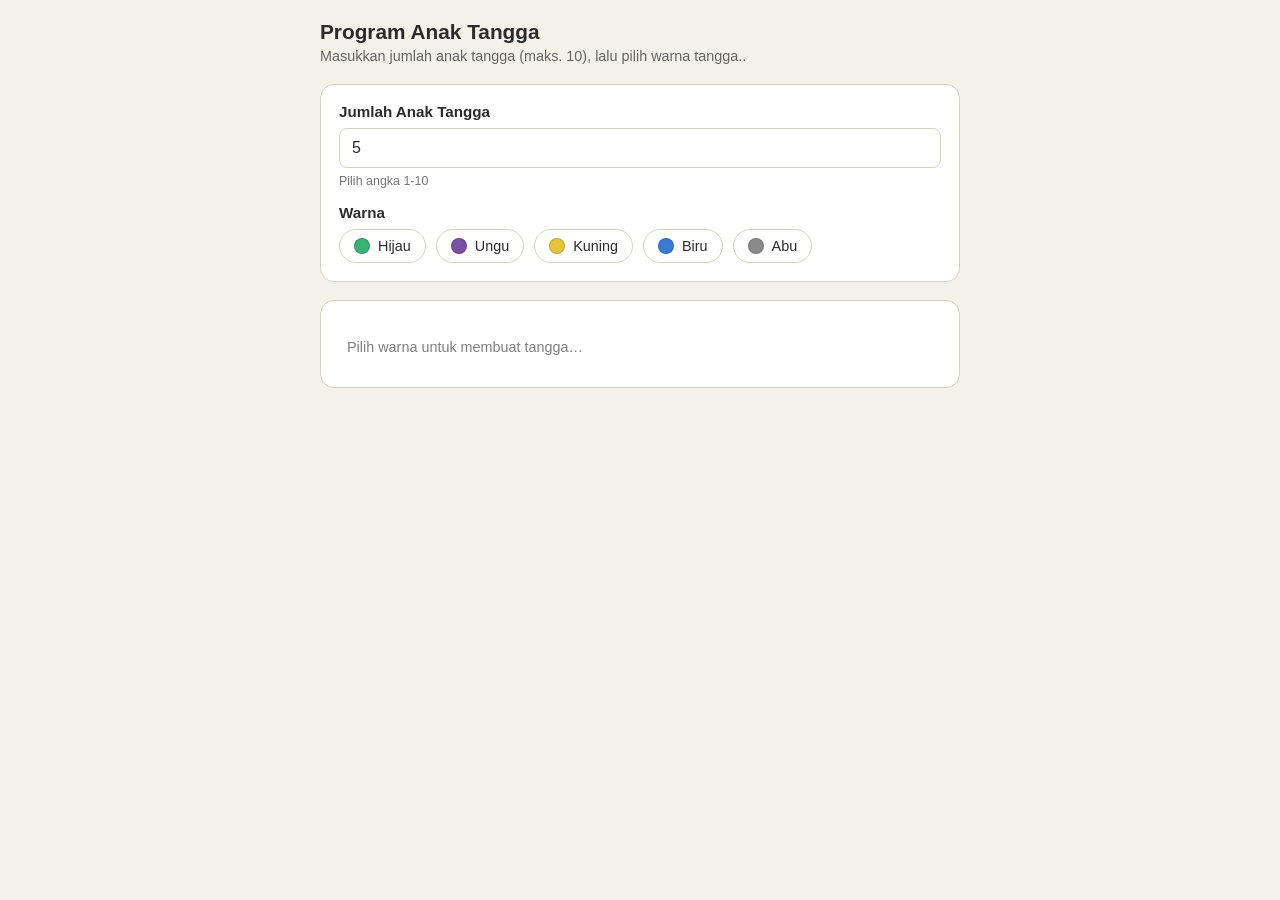
<file: index.html>
<!DOCTYPE html>
<html lang="en">

<head>
  <meta charset="UTF-8">
  <meta name="viewport" content="width=device-width, initial-scale=1.0">
  <title>Anak Tangga</title>
  <link rel="stylesheet" href="anaktangga.css">
</head>

<body>
  <div class="wrap">
    <h1> Program Anak Tangga</h1>
    <p class="sub">Masukkan jumlah anak tangga (maks. 10), lalu pilih warna tangga..</p>

    <div class="card">
      <label for="jumlah">Jumlah Anak Tangga</label>
      <input type="number" id="jumlah" min="1" max="10" value="5" inputmode="numeric">
      <div class="hint">Pilih angka 1-10 </div>

      <label style="margin-top:16px;">Warna</label>
      <div class="warna-row" id="warnaRow"></div>
    </div>

    <div class="card">
      <div class="stage" id="stage">
        <div class="empty-note">Pilih warna untuk membuat tangga…</div>
      </div>
    </div>
  </div>

  <script src="anaktangga.js"></script>
</body>

</html>
</file>
<file: anaktangga.css>
:root {
    --bg: #f4f1ea;
    --card: #ffffff;
    --text: #2b2b2b;
    --border: #d8d2c4;
    --accent: #9c2b53;
}

* {
    box-sizing: border-box;
}

body {
    margin: 0;
    background: var(--bg);
    color: var(--text);
    font-family: -apple-system, BlinkMacSystemFont, "Segoe UI", Roboto, sans-serif;
    padding: 20px 16px;
    display: flex;
    justify-content: center;
}

.wrap {
    width: 100%;
    max-width: 640px;
}

h1 {
    font-size: 1.3rem;
    margin: 0 0 4px;
}

p.sub {
    margin: 0 0 20px;
    opacity: .7;
    font-size: .9rem;
}

.card {
    background: var(--card);
    border: 1px solid var(--border);
    border-radius: 14px;
    padding: 18px;
    margin-bottom: 18px;
}

label {
    display: block;
    font-weight: 600;
    margin-bottom: 8px;
    font-size: .95rem;
}

input[type=number] {
    width: 100%;
    padding: 10px 12px;
    border-radius: 8px;
    border: 1px solid var(--border);
    background: transparent;
    color: var(--text);
    font-size: 1rem;
}

.hint {
    font-size: .78rem;
    opacity: .65;
    margin-top: 6px;
}

.warna-row {
    display: flex;
    flex-wrap: wrap;
    gap: 10px;
    margin-top: 6px;
}

.warna-btn {
    display: flex;
    align-items: center;
    gap: 8px;
    padding: 8px 14px;
    border-radius: 999px;
    border: 1.5px solid var(--border);
    background: transparent;
    color: var(--text);
    cursor: pointer;
    font-size: .9rem;
    transition: .15s;
}

.warna-btn:hover {
    transform: translateY(-1px);
}

.warna-btn.active {
    border-color: var(--accent);
    box-shadow: 0 0 0 2px rgba(156, 43, 83, .25);
}

.swatch {
    width: 16px;
    height: 16px;
    border-radius: 50%;
    border: 1px solid rgba(0, 0, 0, .15);
    display: inline-block;
}

.stage {
    overflow-x: auto;
    padding: 10px 4px 4px;
}

.tangga {
    display: flex;
    flex-direction: column;
    gap: 6px;
    min-width: max-content;
}

.baris {
    display: flex;
    gap: 6px;
}

.anak {
    width: 34px;
    height: 34px;
    border-radius: 4px;
    background: #ccc;
    transition: background-color .2s ease;
}

.kosong {
    opacity: 0;
}

.empty-note {
    opacity: .6;
    font-size: .9rem;
    padding: 10px 4px;
}

footer {
    text-align: center;
    font-size: .75rem;
    opacity: .55;
    margin-top: 14px;
}
</file>
